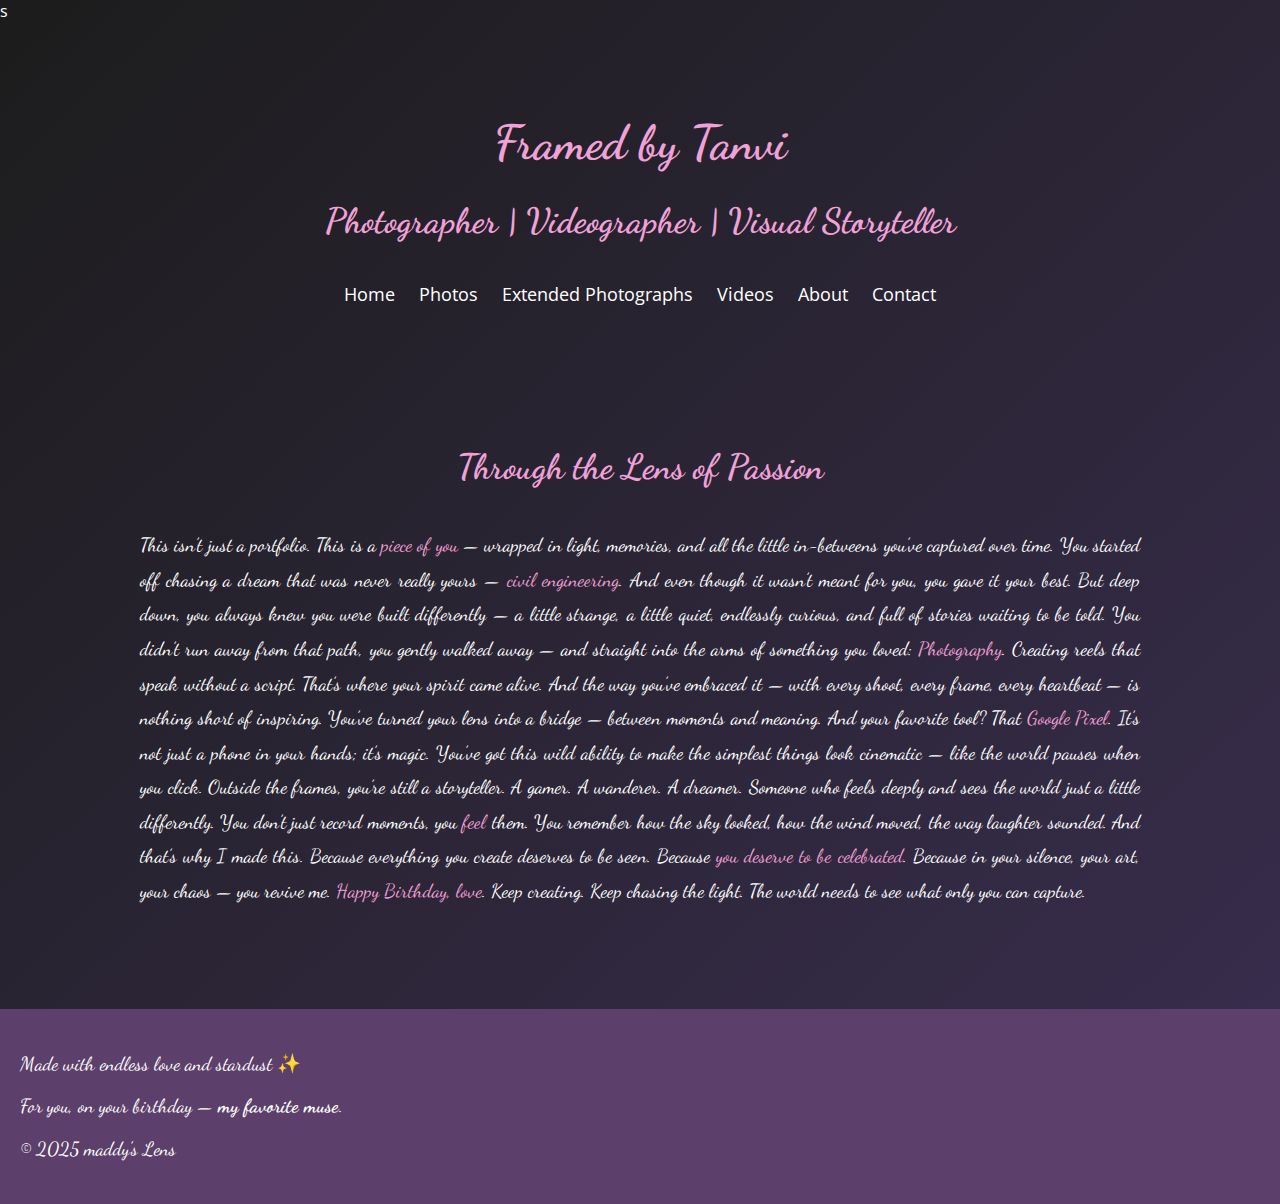
<file: index.html>
<!DOCTYPE html>
<html lang="en">

<head>
  <meta charset="UTF-8" />
  <meta name="viewport" content="width=device-width, initial-scale=1.0" />
  <title>Framed by Tanvi - Home</title>
  <link href="https://fonts.googleapis.com/css2?family=Dancing+Script&family=Open+Sans&display=swap" rel="stylesheet">
  <style>
    body {
      margin: 0;
      padding: 0;
      background: linear-gradient(to bottom right, #1c1c1c, #3a2e50);
      font-family: 'Open Sans', sans-serif;
      color: #fff;
    }

    header {
      text-align: center;
      padding: 60px 20px 20px;
    }

    header h1 {
      font-family: 'Dancing Script', cursive;
      font-size: 3rem;
      color: #f0a1d7;
      margin-bottom: 0.2em;
    }

    .tagline {
      font-family: 'Dancing Script', cursive;
      font-size: 1.3rem;
      color: #ddd;
      margin-bottom: 1em;
    }

    nav {
      display: flex;
      justify-content: center;
      flex-wrap: wrap;
      gap: 1.5rem;
      padding-bottom: 20px;
    }

    nav a {
      color: white;
      text-decoration: none;
      font-size: 1.1rem;
      transition: 0.3s;
    }

    nav a:hover {
      color: #f0a1d7;
    }

    main {
      max-width: 1000px;
      margin: 100px auto;
      padding: 0 20px;
    }

    h2 {
      font-family: 'Dancing Script', cursive;
      font-size: 2.2rem;
      text-align: center;
      margin-bottom: 40px;
      color: #f0a1d7;
    }

    p {
  font-family: 'Dancing Script', cursive;
  line-height: 1.8;
  font-size: 1.2rem;
  text-align: justify;
}


    span {
      color: #f0a1d7;
    }

    footer {
      text-align: center;
      padding: 30px 20px;
      background-color: #5d3f6b;
      font-family: 'Dancing Script', cursive;
      color: white;
    }

    footer p {
      margin: 8px 0;
    }
  </style>
</head>

<body>

  <!-- Header -->s
  <header>
    <h1>Framed by Tanvi</h1>
    <h2>Photographer | Videographer | Visual Storyteller</h2>
    <nav>
      <a href="index.html">Home</a>
      <a href="photos.html">Photos</a>
      <a href="more_pics.html">Extended Photographs</a>
      <a href="videos.html">Videos</a>
      <a href="about.html">About</a>
      <a href="contact.html">Contact</a>
    </nav>
  </header>

  <!-- Main Content -->
  <main>
    <h2>Through the Lens of Passion</h2>
    <p>
      This isn’t just a portfolio. This is a <span>piece of you</span> — wrapped in light, memories, and all the little in-betweens you’ve captured over time.
      You started off chasing a dream that was never really yours — <span>civil engineering</span>. And even though it wasn’t meant for you, you gave it your best.
      But deep down, you always knew you were built differently — a little strange, a little quiet, endlessly curious, and full of stories waiting to be told.
      You didn’t run away from that path, you gently walked away — and straight into the arms of something you loved: <span>Photography</span>.
      Creating reels that speak without a script. That’s where your spirit came alive.
      And the way you’ve embraced it — with every shoot, every frame, every heartbeat — is nothing short of inspiring.
      You’ve turned your lens into a bridge — between moments and meaning.
      And your favorite tool? That <span>Google Pixel</span>. It’s not just a phone in your hands; it’s magic.
      You’ve got this wild ability to make the simplest things look cinematic — like the world pauses when you click.
      Outside the frames, you’re still a storyteller. A gamer. A wanderer. A dreamer.
      Someone who feels deeply and sees the world just a little differently.
      You don’t just record moments, you <span>feel</span> them.
      You remember how the sky looked, how the wind moved, the way laughter sounded.
      And that’s why I made this. Because everything you create deserves to be seen.
      Because <span>you deserve to be celebrated</span>.
      Because in your silence, your art, your chaos — you revive me.
      <span>Happy Birthday, love</span>. Keep creating. Keep chasing the light.
      The world needs to see what only you can capture.
    </p>
  </main>

  <!-- Footer -->
  <footer>
    <p>Made with endless love and stardust ✨</p>
    <p>For you, on your birthday — <strong>my favorite muse</strong>.</p>
    <p>&copy; 2025 maddy's Lens</p>
  </footer>

</body>

</html>
</file>
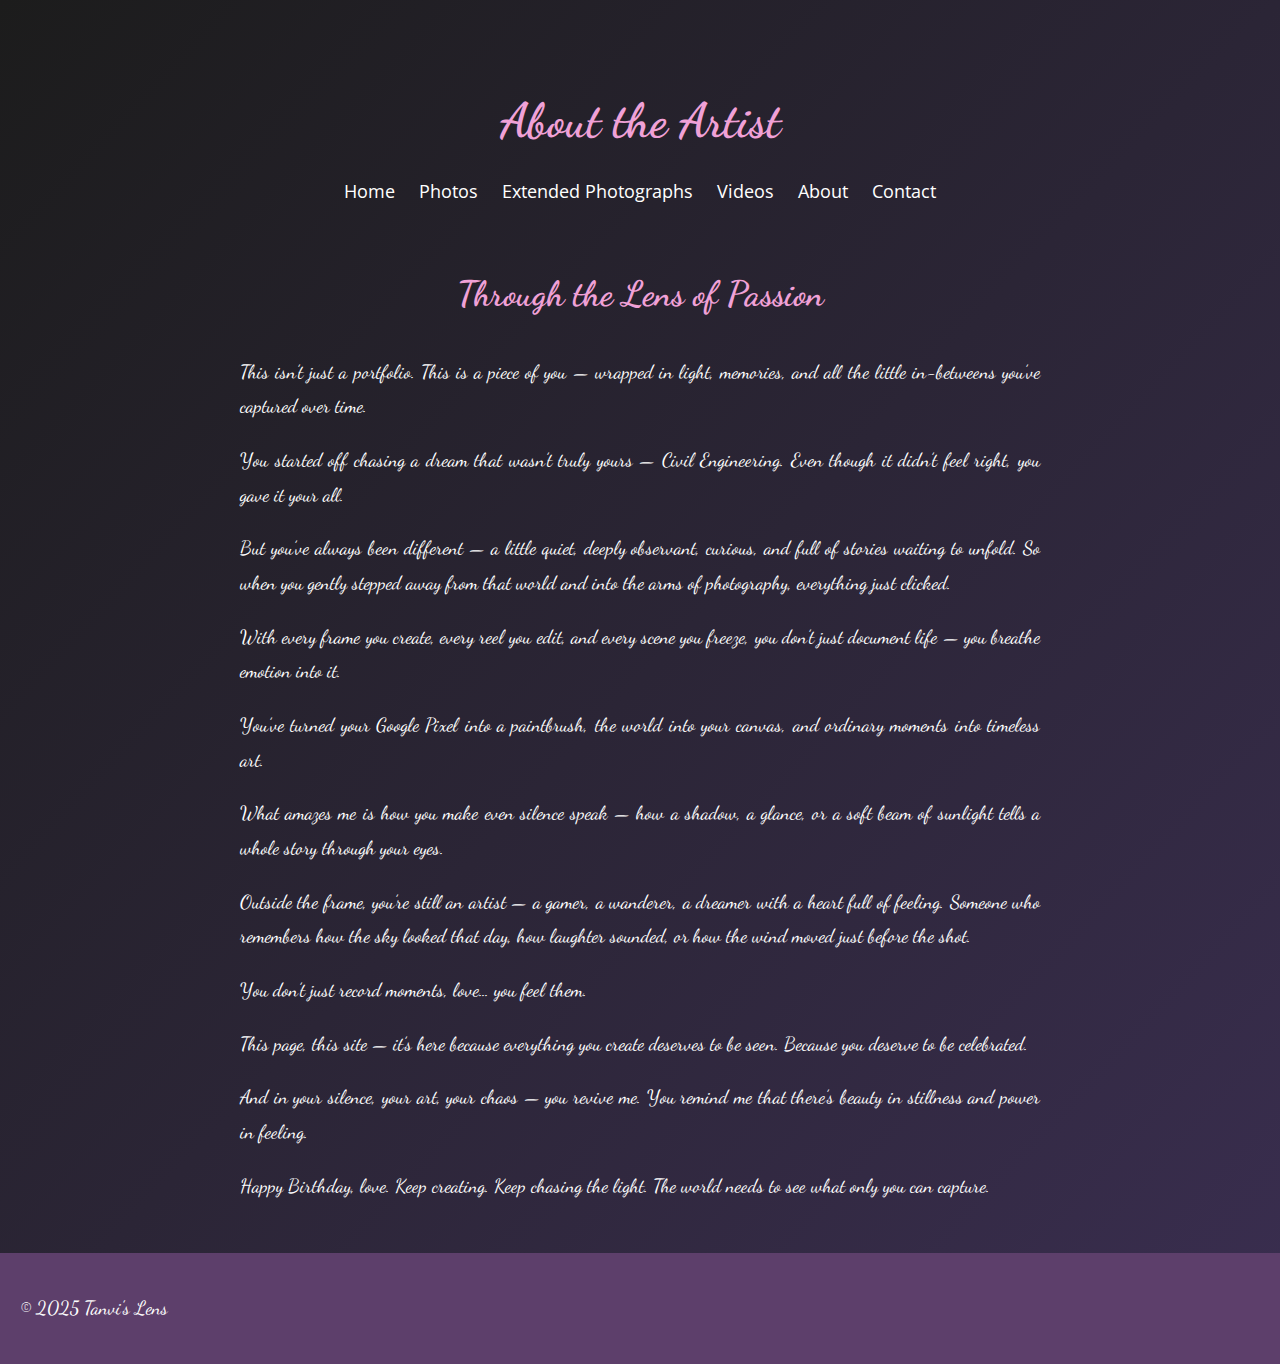
<file: about.html>
<!DOCTYPE html>
<html lang="en">
<head>
  <meta charset="UTF-8">
  <title>About Him</title>
  <link href="https://fonts.googleapis.com/css2?family=Dancing+Script&family=Open+Sans&display=swap" rel="stylesheet">
  <link rel="stylesheet" href="style.css">
</head>
<body>
  <header>
    <h1>About the Artist</h1>
  </header>

  <nav>
    <a href="index.html">Home</a>
    <a href="photos.html">Photos</a>
    <a href="more_pics.html">Extended Photographs</a>
    <a href="videos.html">Videos</a>
    <a href="about.html">About</a>
    <a href="contact.html">Contact</a>
  </nav>

  <!-- 
    💌 Hey you,
    If you're reading this, you’ve officially found the secret message.
    I just wanted to say — I’m insanely proud of you.
    Your art, your silence, your chaos… they inspire me more than words ever could.
    You see the world differently — and that’s your magic. Never let go of it.
    You’re not just my favorite artist, you’re my favorite human.
    — With all my heart, always,
      Tannu ♡
  -->

  <section>
    <h2>Through the Lens of Passion</h2>
    <p>This isn’t just a portfolio. This is a <span>piece of you</span> — wrapped in light, memories, and all the little in-betweens you’ve captured over time.</p>
    <p>You started off chasing a dream that wasn’t truly yours — <span>Civil Engineering</span>. Even though it didn’t feel right, you gave it your all.</p>
    <p>But you’ve always been different — a little quiet, deeply observant, curious, and full of stories waiting to unfold. So when you gently stepped away from that world and into the arms of <span>photography</span>, everything just clicked.</p>
    <p>With every frame you create, every reel you edit, and every scene you freeze, you don’t just document life — you breathe emotion into it.</p>
    <p>You’ve turned your <span>Google Pixel</span> into a paintbrush, the world into your canvas, and ordinary moments into timeless art.</p>
    <p>What amazes me is how you make even silence speak — how a shadow, a glance, or a soft beam of sunlight tells a whole story through your eyes.</p>
    <p>Outside the frame, you’re still an artist — a gamer, a wanderer, a dreamer with a heart full of feeling. Someone who remembers how the sky looked that day, how laughter sounded, or how the wind moved just before the shot.</p>
    <p>You don’t just record moments, love… you <span>feel</span> them.</p>
    <p>This page, this site — it’s here because everything you create deserves to be seen. Because <span>you</span> deserve to be celebrated.</p>
    <p>And in your silence, your art, your chaos — you revive me. You remind me that there’s beauty in stillness and power in feeling.</p>
    <p><span>Happy Birthday, love</span>. Keep creating. Keep chasing the light.  
      The world needs to see what only you can capture.</p>
  </section>

  <footer>
    <p>&copy; 2025 Tanvi's Lens</p>
  </footer>
</body>
</html>
</file>
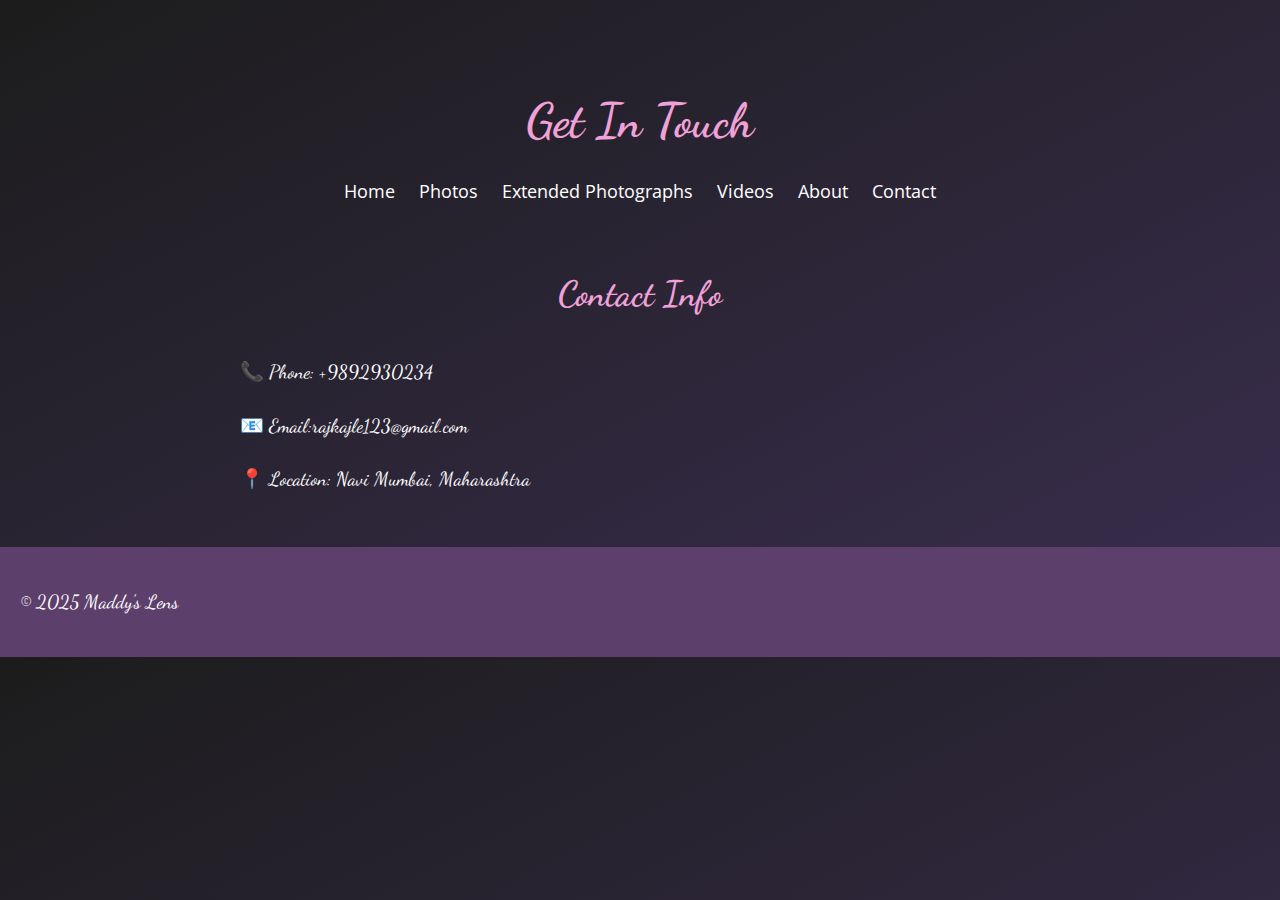
<file: contact.html>
<!DOCTYPE html>
<html lang="en">
<head>
  <meta charset="UTF-8">
  <title>Contact</title>
  <link href="https://fonts.googleapis.com/css2?family=Dancing+Script&family=Open+Sans&display=swap" rel="stylesheet">
  <link rel="stylesheet" href="style.css">

</head>
<body>
  <header>
    <h1>Get In Touch</h1>
  </header>

  <nav>
    <a href="index.html">Home</a>
    <a href="photos.html">Photos</a>
    <a href="more_pics.html">Extended Photographs</a>
    <a href="videos.html">Videos</a>
    <a href="about.html">About</a>
    <a href="contact.html">Contact</a>
  </nav>

  <section>
    <h2>Contact Info</h2>
    <p style="animation: fadeIn 1.2s ease forwards;">📞 Phone: +9892930234</p>
    <p style="animation: fadeIn 1.4s ease forwards;">📧 Email:rajkajle123@gmail.com</p>
    <p style="animation: fadeIn 1.6s ease forwards;">📍 Location: Navi Mumbai, Maharashtra</p>
  </section>

  <footer>
    <p>&copy; 2025 Maddy's Lens</p>
  </footer>
</body>
</html>
</file>
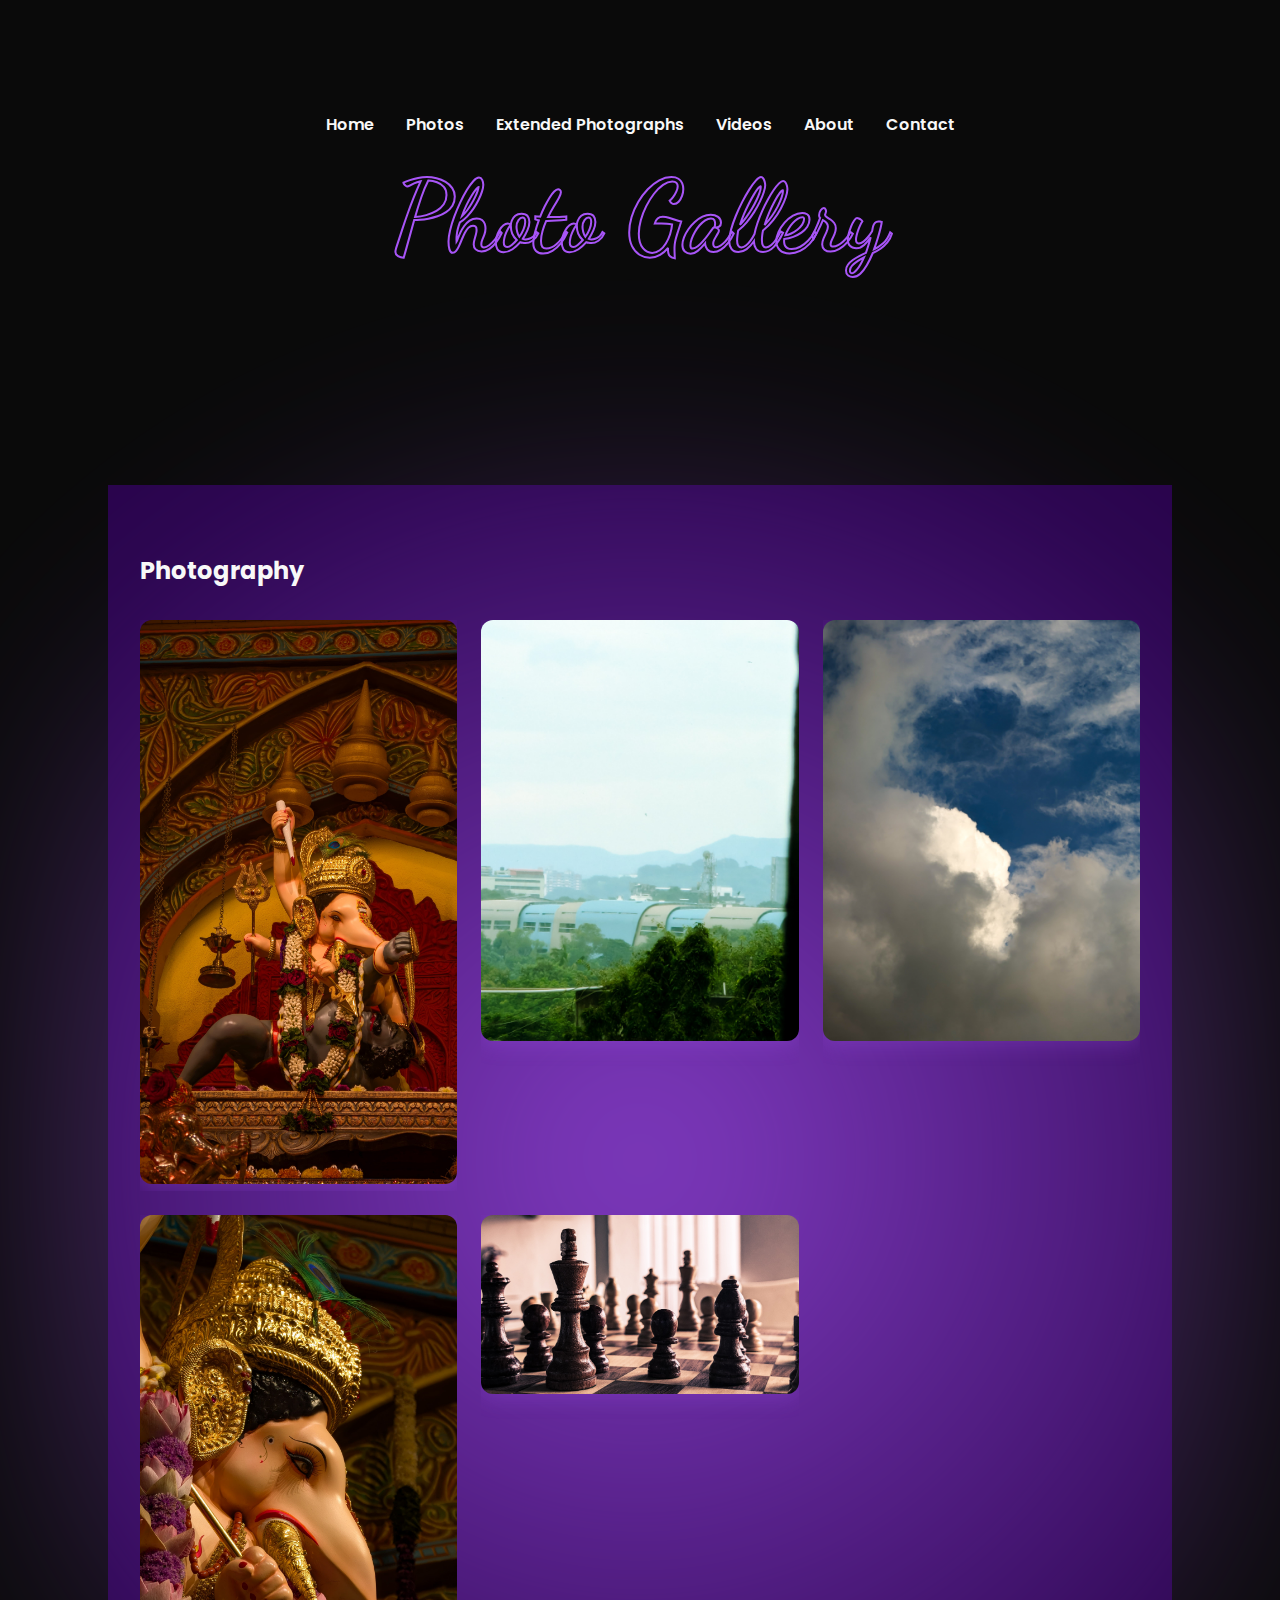
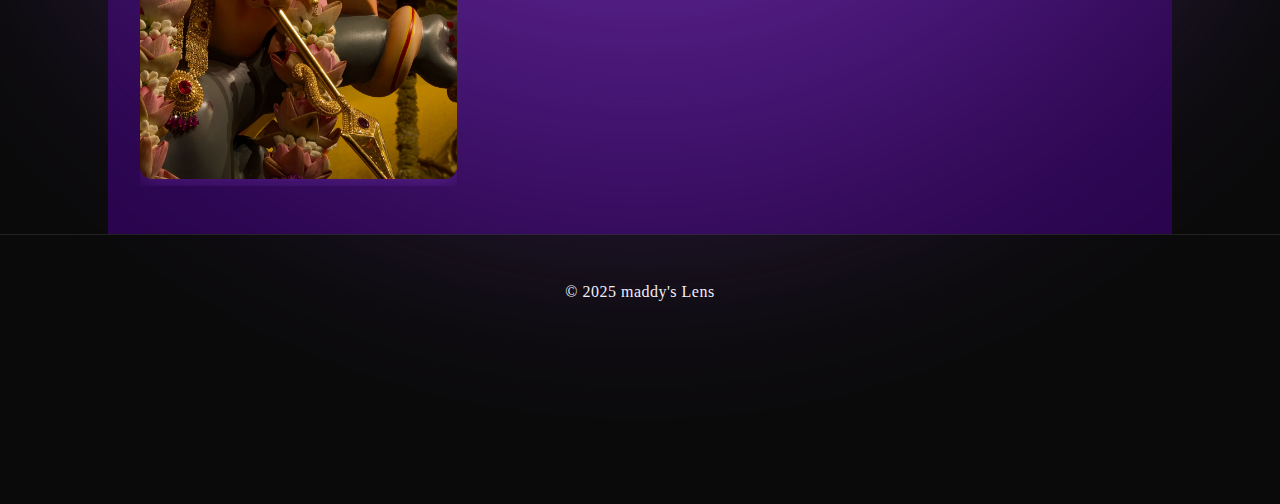
<file: more_pics.html>
<!DOCTYPE html>
<html lang="en">
<head>
  <meta charset="UTF-8">
  <meta name="viewport" content="width=device-width, initial-scale=1.0">
  <title>MORE ABOUT PHOTOS</title>
  <link href="https://fonts.googleapis.com/css2?family=Dancing+Script&family=Poppins:wght@300;400;500&display=swap" rel="stylesheet">
  <style>
    /*============================== VARIABLES ==============================*/
    :root {
        --bg-color: #0a0a0a;
        --text-color: #f8f8f8;
        --accent-color: #a855f7;
        --nav-bg: #1a1a1a;
        --card-bg: #121212;
    }

    body.light-mode {
        --bg-color: #f3f3f3;
        --text-color: #1a1a1a;
        --nav-bg: #ffffff;
        --card-bg: #eaeaea;
    }

    /*============================== BASE STYLES ==============================*/
    body {
        margin: 0;
        padding: 0;
        background-color: var(--bg-color);
        color: var(--text-color);
        font-family: 'Poppins', sans-serif;
        transition: background-color 0.4s ease, color 0.4s ease;
    }

    /*============================== HEADER ==============================*/
    header {
        background: transparent;
        padding: 2rem;
        text-align: center;
        font-family: 'Dancing Script', cursive;
    }

    header h1 {
        font-size: 100px;
        font-weight: 900;
        color: transparent;
        -webkit-text-stroke: 2px var(--accent-color);
        background: transparent;
        position: absolute;
        top: 10%;
        left: 50%;
        transform: translate(-50%, 0);
        display: inline-block;
        transition: transform 0.3s ease;
        text-align: center;
    }

    /*============================== NAVIGATION ==============================*/
    nav {
        display: flex;
        justify-content: center;
        gap: 2rem;
        background: transparent;
        padding: 1rem 0;
    }

    nav a {
        color: var(--text-color);
        text-decoration: none;
        font-weight: 600;
        transition: color 0.3s ease;
    }

    nav a:hover {
        color: var(--accent-color);
    }

    /*============================== SECTIONS ==============================*/
    section {
        position: relative;
        padding: 3rem 2rem;
        max-width: 1000px;
        margin: auto;
        animation: fadeIn 1s ease-in-out;
        z-index: 1;
        background-color: #29044c;
    }

    section::before {
        content: "";
        position: absolute;
        top: -20%;
        left: -10%;
        width: 120%;
        height: 140%;
        background: radial-gradient(circle at center, rgb(169, 85, 247), transparent 70%);
        animation: glowMove 6s ease-in-out infinite;
        z-index: -1;
        filter: blur(80px);
        opacity: 0.7;
    }

    @keyframes glowMove {
        0% {
            transform: translate(0, 0) scale(1);
        }

        50% {
            transform: translate(30px, 20px) scale(1.05);
        }

        100% {
            transform: translate(0, 0) scale(1);
        }
    }

    /*============================== GALLERY ==============================*/
    .gallery {
        display: grid;
        grid-template-columns: repeat(auto-fit, minmax(280px, 1fr));
        gap: 1.5rem;
        margin-top: 2rem;
    }

    .gallery-item {
        position: relative;
        overflow: hidden;
        cursor: pointer;
    }

    .gallery-item img {
        width: 100%;
        border-radius: 12px;
        box-shadow: 0 4px 20px rgba(168, 85, 247, 0.25);
        transition: transform 0.4s ease;
    }

    .gallery-item img:hover {
        transform: scale(1.07);
    }

    /* Description box styling */
    .gallery-item .description {
        position: absolute;
        bottom: 0;
        left: 0;
        right: 0;
        background: rgba(10, 10, 10, 0.7);
        color: white;
        padding: 1rem;
        text-align: center;
        opacity: 0;
        transition: opacity 0.3s ease, transform 0.4s ease;
        font-size: 1rem;
        font-family: 'Poppins', sans-serif; /* Changed font family here */
        pointer-events: none; /* So it doesn't block the click */
        transform: translateY(100%); /* Initially off-screen */
    }

    .gallery-item.show-description .description {
        opacity: 1;
        transform: translateY(0); /* Slide in the description */
    }

    /*============================== FOOTER ==============================*/
    footer {
        background-color: transparent;
        color: var(--text-color);
        text-align: center;
        padding: 2rem 1rem;
        font-size: 1rem;
        font-family: 'Playfair Display', serif;
        letter-spacing: 0.5px;
        border-top: 1px solid rgba(255, 255, 255, 0.1);
    }

    footer strong {
        color: var(--accent-color);
    }

    footer-content p {
        margin: 0.4rem 0;
    }

    /*============================== ANIMATIONS ==============================*/
    @keyframes fadeIn {
        0% {
            opacity: 0;
            transform: translateY(15px);
        }

        100% {
            opacity: 1;
            transform: translateY(0);
        }
    }
  </style>
</head>
<body>
  <header>
    <h1>Photo Gallery </h1>
  </header>
  <nav>
    <nav>
      <nav>
        <a href="index.html">Home</a>
        <a href="photos.html">Photos</a>
        <a href="more_pics.html">Extended Photographs</a>
        <a href="videos.html">Videos</a>
        <a href="about.html">About</a>
        <a href="contact.html">Contact</a>
      </nav>
    </nav>
  </nav>
  <section style="margin-top: 300px;">
    <h2>Photography</h2>
    <div class="gallery">
      <div class="gallery-item" onclick="toggleDescription(this)">
        <img src="img/photo1.jpeg" alt="Photo 1">
        <div class="description">     
            <p>
              What I love most about this shot is the way it shows the temple in all its glory, yet also feels intimate. It's like you're right there, feeling the warmth of the sunlight, hearing the sounds of the devotees, and taking in the history with each step. A place like this doesn't just look beautiful — it makes you feel something deep inside.
            </p>
        </div>
      </div>
      <div class="gallery-item" onclick="toggleDescription(this)">
        <img src="img/photo2.jpeg" alt="Photo 2">
        <div class="description">Caught this shot from the office one day, just looking out the window. Sometimes, amidst all the hustle, you notice moments like these—where the sky is so calm and quiet, almost as if it's taking a break too. It’s one of those photos that reminds you to breathe and appreciate the little peaceful moments, even during a busy workday.</div>
      </div>
      <div class="gallery-item" onclick="toggleDescription(this)">
        <img src="img/photo3.jpeg" alt="Photo 3">
        <div class="description">A tranquil scene of endless blue, where fluffy clouds drift lazily, reminding us to pause and breathe. The sky whispers peace, inviting us to embrace stillness and let our minds wander freely.</div>
      </div>
      <div class="gallery-item" onclick="toggleDescription(this)">
        <img src="img/photo4.jpeg" alt="Photo 4">
        <div class="description">Captured from a different angle, this image reveals the same beloved Ganpati in a fresh light. The familiar form feels new—majestic yet comforting—showing how beauty changes with the eyes that see it.</div>
      </div>
      <div class="gallery-item" onclick="toggleDescription(this)">
        <img src="img/photo5.jpeg" alt="Photo 5">
        <div class="description">Captured this mid-match—drawn to the quiet tension, where every piece held a story, waiting to move.</div>
      </div>
    </div>
  </section>
  <footer>
    <p>&copy; 2025 maddy's Lens</p>
  </footer>

  <script>
    function toggleDescription(element) {
      element.classList.toggle("show-description");
    }
  </script>
</body>
</html>
</file>
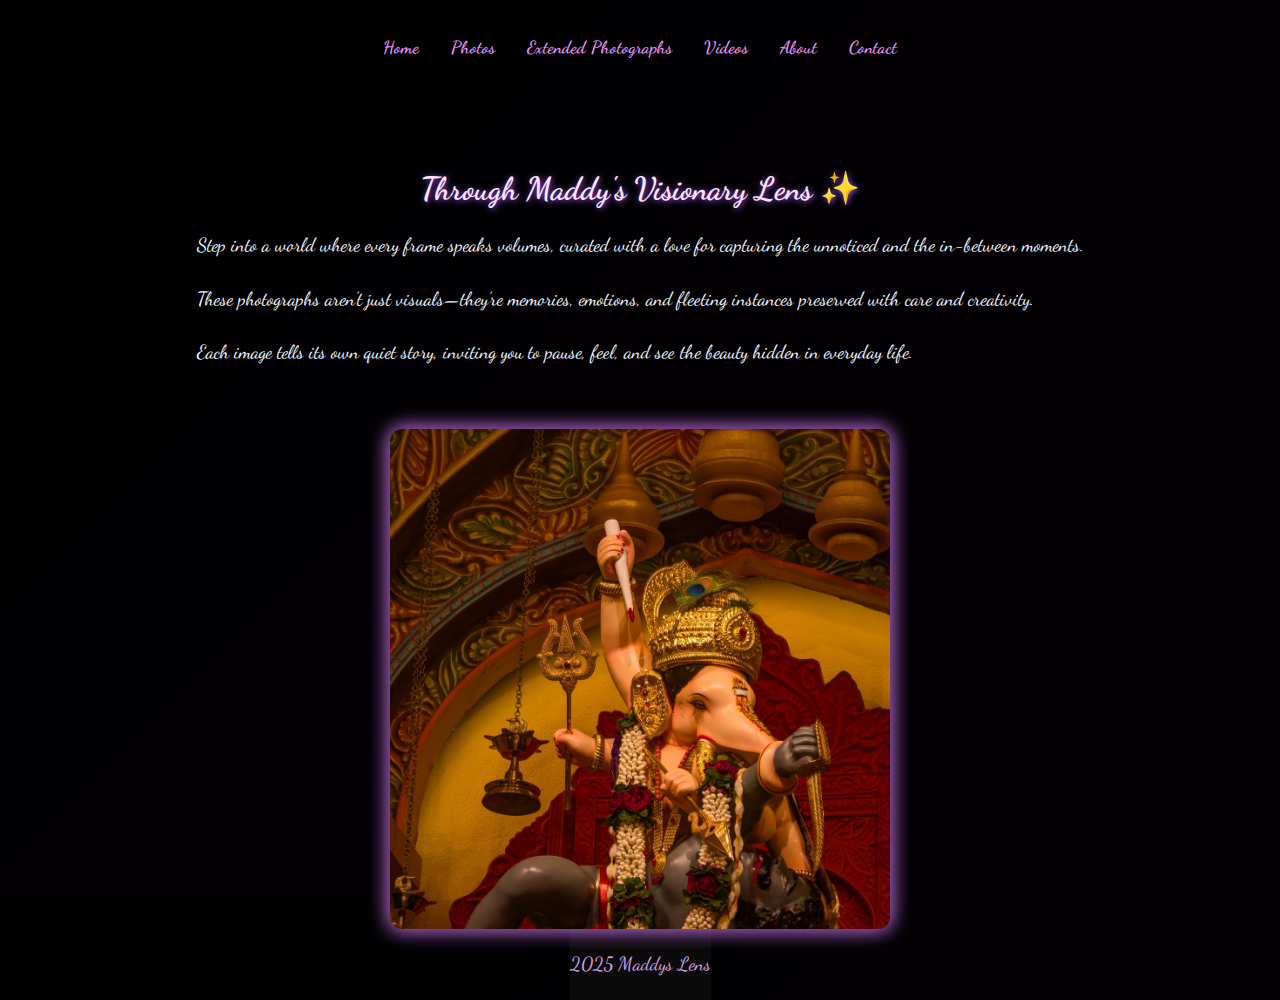
<file: photos.html>
<!DOCTYPE html>
<html lang="en">

<head>
    <meta charset="UTF-8" />
    <meta name="viewport" content="width=device-width, initial-scale=1.0">
    <title>3D Image Carousel</title>
    <link rel="stylesheet" href="style.css" />
    <link href="https://fonts.googleapis.com/css2?family=Dancing+Script&family=Lora&display=swap" rel="stylesheet">

    <style>
        body {
            background: linear-gradient(135deg, #000000, #050007);
            /* Gentle purple gradient */
            height: 100vh;
            margin: 0;
            display: flex;
            justify-content: center;
            align-items: center;
            color: rgb(232, 148, 251);
            font-family: 'Dancing Script', cursive;
            /* Default font changed to Dancing Script */
        }

        main {
            display: flex;
            flex-direction: column;
            align-items: center;
        }

        .slider-container {
            width: 500px;
            height: 500px;
            transform-style: preserve-3d;
            animation: rotateSlider 20s linear infinite;
            position: relative;
            margin-top: 40px;
            display: flex;
            justify-content: center;
            align-items: center;
        }

        .slider-container .item {
            position: absolute;
            width: 100%;
            height: 100%;
            top: 0;
            left: 0;
            cursor: pointer;
            /* Make images clickable */
        }

        .slider-container .item img {
            width: 100%;
            height: 100%;
            object-fit: cover;
            border-radius: 12px;
            box-shadow: 0 0 20px #9b59b6;
            /* Purple shadow */
        }

        @keyframes rotateSlider {
            from {
                transform: rotateY(0deg);
            }

            to {
                transform: rotateY(360deg);
            }
        }

        .content {
            text-align: center;
            margin-top: 20px;
        }

        .content h1 {
            font-size: 3em;
        }

        .content .author p {
            font-size: 1.2em;
            color: aliceblue;
        }

        .content h1 {
            font-size: 3em;
            color: transparent;
            -webkit-text-stroke: 2px #8e08b7;
            /* Hollow text with purple stroke */
            text-stroke: 2px #a259ff;
            transition: transform 0.3s ease, text-shadow 0.3s ease;
            cursor: default;
            text-align: center;
            margin-bottom: 20px;
        }

        .content h1:hover {
            transform: translateY(-5px);
            /* Slight upward movement on hover */
            text-shadow: 0 0 15px #a259ff;
            /* Soft glow on hover */
        }

        html,
        body {
            height: 100%;
            margin: 0;
            padding: 0;
            display: flex;
            flex-direction: column;
        }

        main {
            flex: 1;
            /* This pushes the footer down */
            display: flex;
            flex-direction: column;
            align-items: center;
        }

        footer {
            background-color: #0a0a0a;
            color: #d6a2e8;
            text-align: center;
            padding: 10px 0;
            font-family: 'Lora', serif;
            /* Changed font for footer */
            font-size: 1em;
        }

        .captured {
            font-family: 'Dancing Script', cursive;
            font-size: 2em;
            color: #ffe4fa;
            text-shadow: 1px 1px 6px #a259ff;
            margin-bottom: 20px;
        }

        .content.author p {
            font-size: 1.1em;
            color: #f3f3f3;
            border: 1px solid #d38bfa;
            border-radius: 10px;
            padding: 12px 16px;
            margin: 10px auto;
            max-width: 700px;
            background-color: rgba(255, 255, 255, 0.05);
            backdrop-filter: blur(4px);
        }

        header {
            background: transparent;
            padding: 2rem;
            text-align: center;
            font-family: 'Dancing Script', cursive;
        }

        header h1 {
            font-size: 100px;
            font-weight: 900;
            color: transparent;
            -webkit-text-stroke: 2px var(--accent-color);
            background: transparent;
            position: absolute;
            top: 10%;
            left: 50%;
            transform: translate(-50%, 0);
            display: inline-block;
            transition: transform 0.3s ease;
            text-align: center;
        }

        nav {
            display: flex;
            justify-content: center;
            gap: 2rem;
            background: transparent;
            padding: 1rem 0;
        }

        nav a {
            color: var(--text-color);
            text-decoration: none;
            font-weight: 600;
            transition: color 0.3s ease;
        }

        nav a:hover {
            color: var(--accent-color);
        }
    </style>
</head>

<body>
    <header>
        <h1>Framed by Maddy</h1>
        <p class="tagline">Photographer | Videographer | Visual Storyteller</p>
        <nav>
            <nav>
                <a href="index.html">Home</a>
                <a href="photos.html">Photos</a>
                <a href="more_pics.html">Extended Photographs</a>
                <a href="videos.html">Videos</a>
                <a href="about.html">About</a>
                <a href="contact.html">Contact</a>
            </nav>
        </nav>
    </header>
    <main>

        <div class="content">

            <div class="author">
                <h2 class="captured">Through Maddy's Visionary Lens ✨</h2>
                <p>Step into a world where every frame speaks volumes, curated with a love for capturing the unnoticed
                    and the in-between moments.</p>
                <p>These photographs aren’t just visuals—they’re memories, emotions, and fleeting instances preserved
                    with care and creativity.</p>
                <p>Each image tells its own quiet story, inviting you to pause, feel, and see the beauty hidden in
                    everyday life.</p>

            </div>
        </div>

        <div class="slider-container">
            <div class="item" style="--position: 1">
                <img src="img\photo1.jpeg" alt="Photo 1" onclick="window.location.href='more_pics.html'" />
            </div>
            <div class="item" style="--position: 2">
                <img src="img/photo2.jpeg" alt="Photo 2" onclick="window.location.href='more_pics.html'" />
            </div>
            <div class="item" style="--position: 3">
                <img src="img/photo3.jpeg" alt="Photo 3" onclick="window.location.href='more_pics.html'" />
            </div>
            <div class="item" style="--position: 4">
                <img src="img/photo4.jpeg" alt="Photo 4" onclick="window.location.href='more_pics.html'" />
            </div>
        </div>

    </main>

    <script>
        const items = document.querySelectorAll('.item');
        const totalItems = items.length;
        const radius = 300;

        items.forEach((item, index) => {
            const angle = (360 / totalItems) * index;
            item.style.transform = `rotateY(${angle}deg) translateZ(${radius}px)`;
        });
    </script>

    <footer>
        <p>2025 Maddys Lens</p>
    </footer>
</body>

</html>
</file>
<file: style.css>
body {
    margin: 0;
    padding: 0;
    background: linear-gradient(to bottom right, #1c1c1c, #3a2e50);
    font-family: 'Open Sans', sans-serif;
    color: #fff;
  }
  
  header {
    text-align: center;
    padding: 60px 20px 20px;
  }
  
  header h1 {
    font-family: 'Dancing Script', cursive;
    font-size: 3rem;
    color: #f0a1d7;
    margin-bottom: 0.2em;
  }
  
  nav {
    display: flex;
    justify-content: center;
    flex-wrap: wrap;
    gap: 1.5rem;
    padding-bottom: 20px;
  }
  
  nav a {
    color: white;
    text-decoration: none;
    font-size: 1.1rem;
    transition: 0.3s;
  }
  
  nav a:hover {
    color: #f0a1d7;
  }
  
  section {
    max-width: 800px;
    margin: 50px auto;
    padding: 0 20px;
  }
  
  h2 {
    font-family: 'Dancing Script', cursive;
    font-size: 2.2rem;
    text-align: center;
    margin-bottom: 40px;
    color: #f0a1d7;
  }
  
  p {
    font-family: 'Dancing Script', cursive;
    line-height: 1.8;
    font-size: 1.2rem;
    text-align: justify;
    animation: fadeIn 1s ease forwards;
  }
  
  footer {
    text-align: center;
    padding: 30px 20px;
    background-color: #5d3f6b;
    font-family: 'Dancing Script', cursive;
    color: white;
  }
  
  footer p {
    margin: 8px 0;
  }
  
  @keyframes fadeIn {
    from {
      opacity: 0;
      transform: translateY(10px);
    }
    to {
      opacity: 1;
      transform: translateY(0);
    }
  }
</file>
